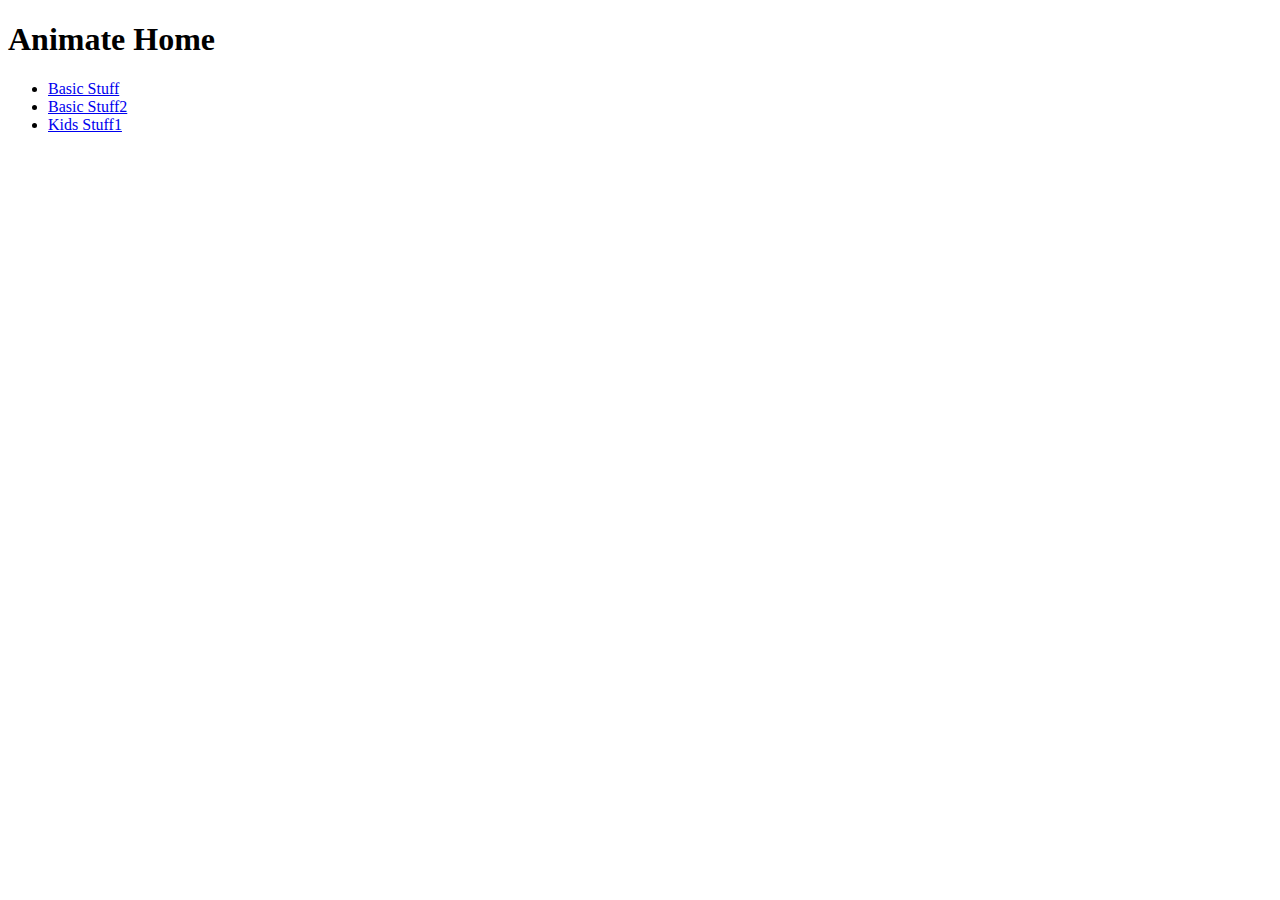
<file: index.html>
<!DOCTYPE html>
<html lang="en">
<head>
	<meta charset="UTF-8">
	<title>Home</title>
</head>
<body>
<h1>Animate Home</h1>
<ul>
	<li>
		<a href="Basic-stuff-1.html">Basic Stuff</a>
	</li>
	<li>
		<a href="Basic-stuff-2.html">Basic Stuff2</a>
	</li>
	<li>
		<a href="kid's%20-stuff-1.html">Kids Stuff1</a>
	</li>
</ul>
</body>
</html>
</file>
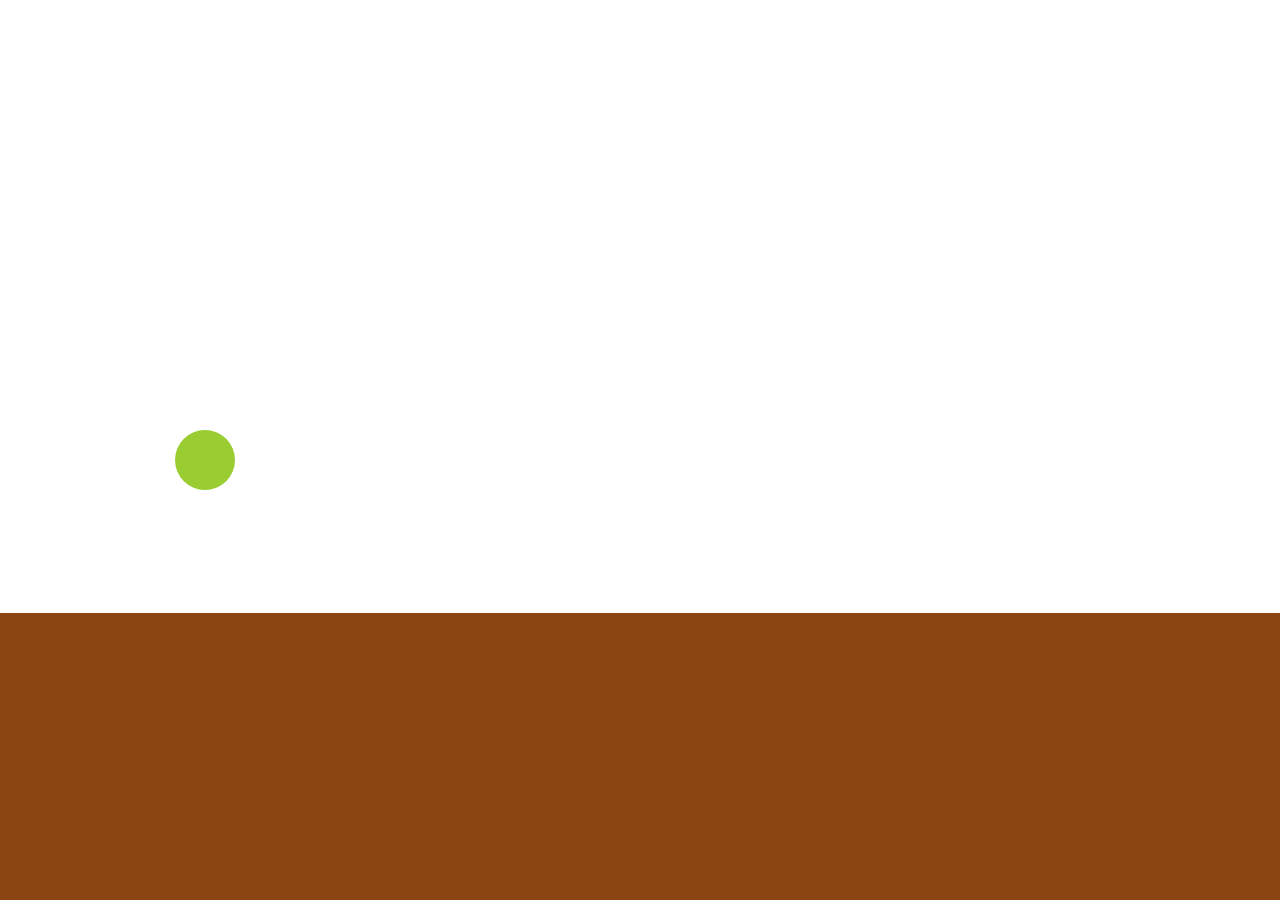
<file: Basic-stuff-1.html>
<!DOCTYPE html>
<html lang="en">
<head>
	<meta charset="UTF-8">
	<title>Title</title>
	<style>
		div{
			width: 60px;
			height: 60px;
			background-color: yellowgreen;
			position: absolute;
			border-radius: 100%;
		}
		#div2{
			width: 60px;
			height: 60px;
			background-color: indianred;
			position: absolute;
		}
		#div3{
			border-radius: 0;
			position: fixed;
			background-color: saddlebrown;
			width: auto;
			height: auto;
			left: 0;
			right: 0;
			bottom: 0;
			top: calc(50% + 163px);
			
			
		}
	</style>
</head>
<body>
<div></div>
<div id="div2"></div>
<div id="div3"></div>

<script src="js/basic1.js"></script>
</body>
</html>
</file>
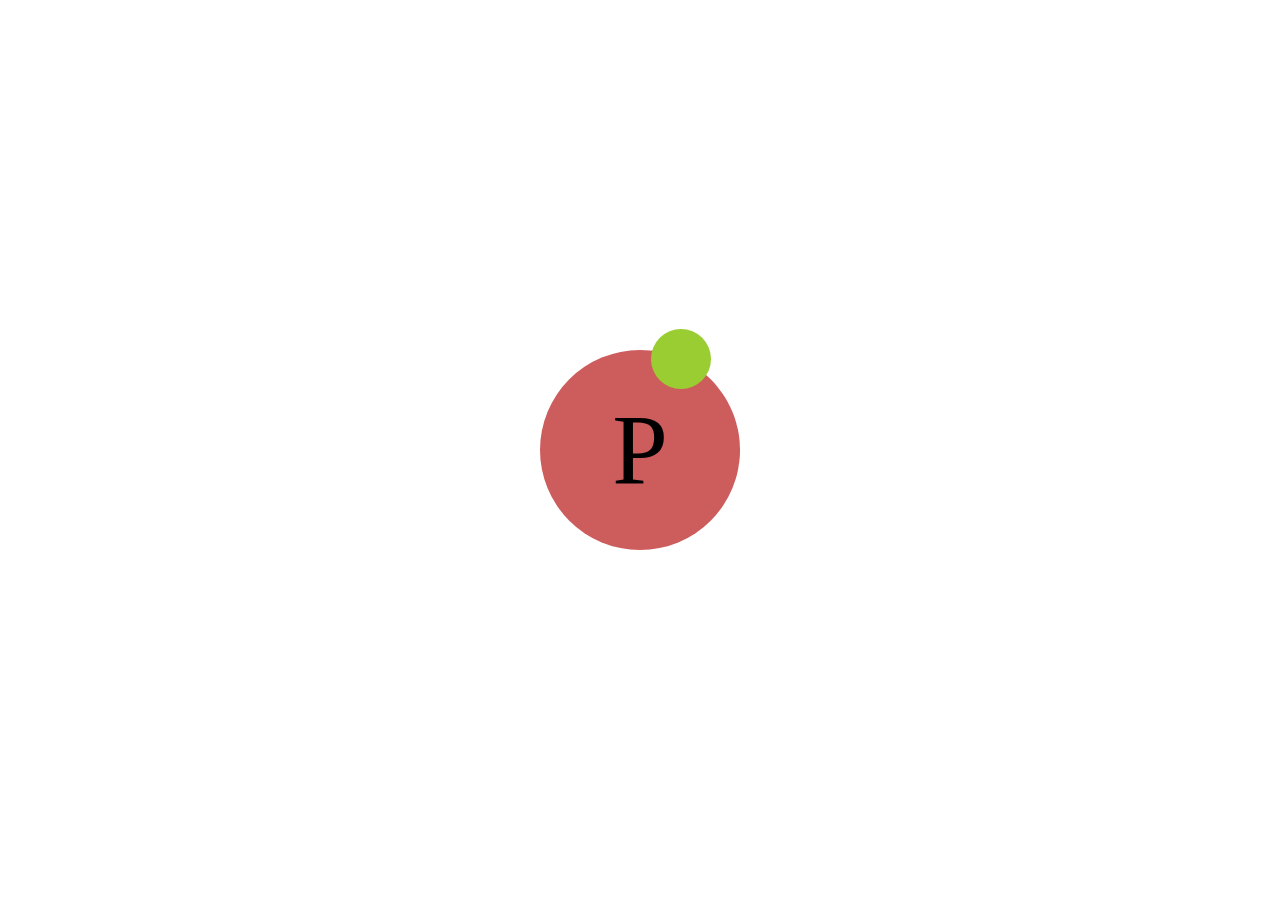
<file: Basic-stuff-2.html>
<!DOCTYPE html>
<html lang="en">
<head>
	<meta charset="UTF-8">
	<title>Title</title>
	<style>
		div{
			width: 60px;
			height: 60px;
			background-color: yellowgreen;
			position: absolute;
			border-radius: 100%;
			z-index: 2;
		}
		#div2{
			width: 200px;
			height: 200px;
			background-color: indianred;
			position: absolute;
			left: 0;
			right: 0;
			top: 0;
			bottom: 0;
			margin: auto;
			z-index: 1;
			text-align: center;
			line-height: 200px;
			font-size: 100px ;
		}
		/*#div3{*/
		/*	border-radius: 0;*/
		/*	position: fixed;*/
		/*	background-color: saddlebrown;*/
		/*	width: auto;*/
		/*	height: auto;*/
		/*	left: 0;*/
		/*	right: 0;*/
		/*	bottom: 0;*/
		/*	top: calc(50% + 163px);			*/
		/*}*/
	</style>
</head>
<body>
<div></div>
<div id="div2">P</div>
<!--<div id="div3"></div>-->

<script src="js/basic2.js"></script>
</body>
</html>
</file>
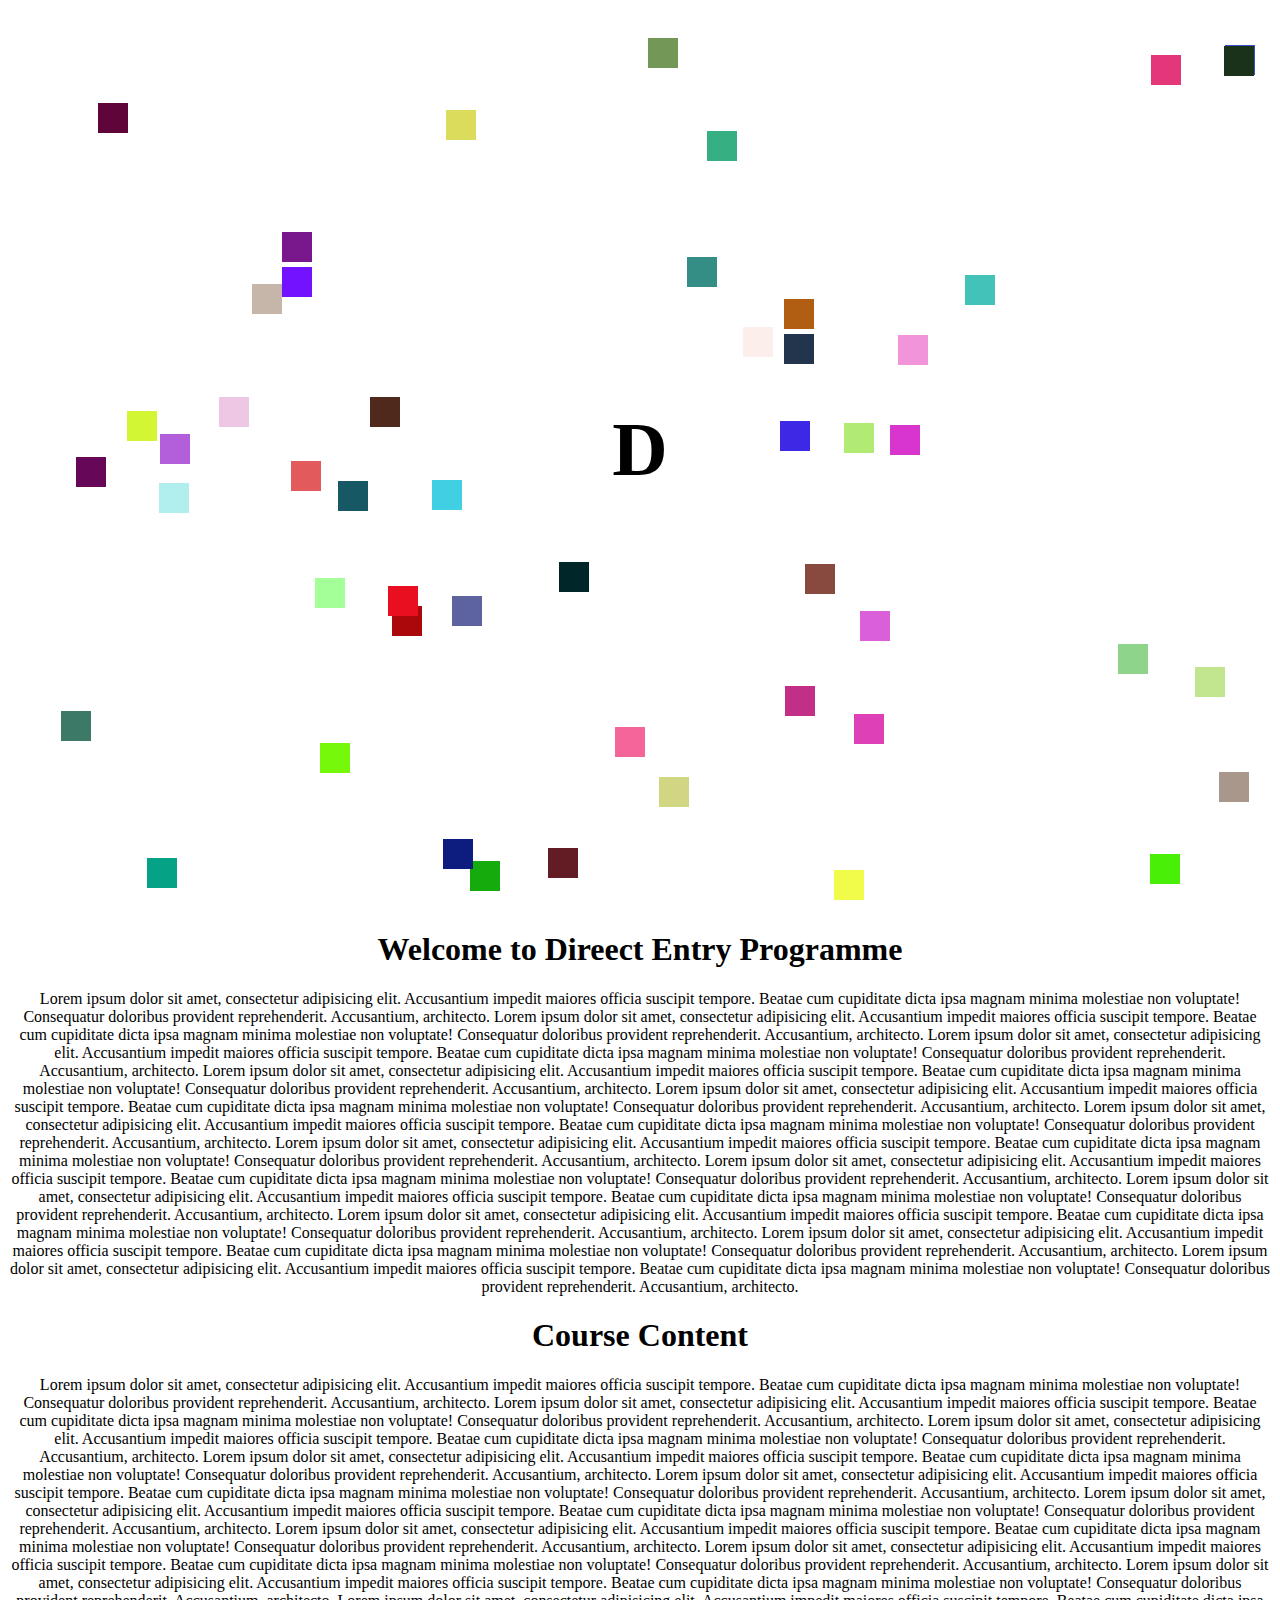
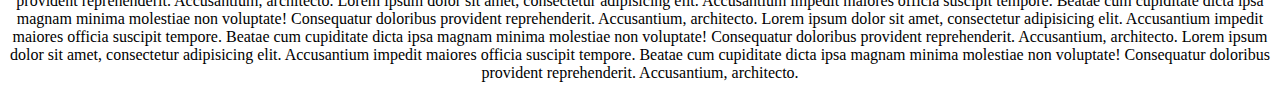
<file: kid's -stuff-1.html>
<!DOCTYPE html>
<html lang="en">
<head>
	<meta charset="UTF-8">
	<title>KIds</title>
	<link rel="stylesheet" href="css/style.css">
</head>
<body>
<div id="stage">
	<h1>Direct Entry Programme</h1>
	
</div>

<main>
<h1>Welcome to Direect Entry Programme</h1>
<p>
	Lorem ipsum dolor sit amet, consectetur adipisicing elit. Accusantium impedit maiores officia suscipit tempore. Beatae cum cupiditate dicta ipsa magnam minima molestiae non voluptate! Consequatur doloribus provident reprehenderit. Accusantium, architecto.
	Lorem ipsum dolor sit amet, consectetur adipisicing elit. Accusantium impedit maiores officia suscipit tempore. Beatae cum cupiditate dicta ipsa magnam minima molestiae non voluptate! Consequatur doloribus provident reprehenderit. Accusantium, architecto.
	Lorem ipsum dolor sit amet, consectetur adipisicing elit. Accusantium impedit maiores officia suscipit tempore. Beatae cum cupiditate dicta ipsa magnam minima molestiae non voluptate! Consequatur doloribus provident reprehenderit. Accusantium, architecto.
	Lorem ipsum dolor sit amet, consectetur adipisicing elit. Accusantium impedit maiores officia suscipit tempore. Beatae cum cupiditate dicta ipsa magnam minima molestiae non voluptate! Consequatur doloribus provident reprehenderit. Accusantium, architecto.
	Lorem ipsum dolor sit amet, consectetur adipisicing elit. Accusantium impedit maiores officia suscipit tempore. Beatae cum cupiditate dicta ipsa magnam minima molestiae non voluptate! Consequatur doloribus provident reprehenderit. Accusantium, architecto.
	Lorem ipsum dolor sit amet, consectetur adipisicing elit. Accusantium impedit maiores officia suscipit tempore. Beatae cum cupiditate dicta ipsa magnam minima molestiae non voluptate! Consequatur doloribus provident reprehenderit. Accusantium, architecto.
	Lorem ipsum dolor sit amet, consectetur adipisicing elit. Accusantium impedit maiores officia suscipit tempore. Beatae cum cupiditate dicta ipsa magnam minima molestiae non voluptate! Consequatur doloribus provident reprehenderit. Accusantium, architecto.
	Lorem ipsum dolor sit amet, consectetur adipisicing elit. Accusantium impedit maiores officia suscipit tempore. Beatae cum cupiditate dicta ipsa magnam minima molestiae non voluptate! Consequatur doloribus provident reprehenderit. Accusantium, architecto.
	Lorem ipsum dolor sit amet, consectetur adipisicing elit. Accusantium impedit maiores officia suscipit tempore. Beatae cum cupiditate dicta ipsa magnam minima molestiae non voluptate! Consequatur doloribus provident reprehenderit. Accusantium, architecto.
	Lorem ipsum dolor sit amet, consectetur adipisicing elit. Accusantium impedit maiores officia suscipit tempore. Beatae cum cupiditate dicta ipsa magnam minima molestiae non voluptate! Consequatur doloribus provident reprehenderit. Accusantium, architecto.
	Lorem ipsum dolor sit amet, consectetur adipisicing elit. Accusantium impedit maiores officia suscipit tempore. Beatae cum cupiditate dicta ipsa magnam minima molestiae non voluptate! Consequatur doloribus provident reprehenderit. Accusantium, architecto.
	Lorem ipsum dolor sit amet, consectetur adipisicing elit. Accusantium impedit maiores officia suscipit tempore. Beatae cum cupiditate dicta ipsa magnam minima molestiae non voluptate! Consequatur doloribus provident reprehenderit. Accusantium, architecto.
</p>

<h1>Course Content</h1>

<p>
	Lorem ipsum dolor sit amet, consectetur adipisicing elit. Accusantium impedit maiores officia suscipit tempore. Beatae cum cupiditate dicta ipsa magnam minima molestiae non voluptate! Consequatur doloribus provident reprehenderit. Accusantium, architecto.
	Lorem ipsum dolor sit amet, consectetur adipisicing elit. Accusantium impedit maiores officia suscipit tempore. Beatae cum cupiditate dicta ipsa magnam minima molestiae non voluptate! Consequatur doloribus provident reprehenderit. Accusantium, architecto.
	Lorem ipsum dolor sit amet, consectetur adipisicing elit. Accusantium impedit maiores officia suscipit tempore. Beatae cum cupiditate dicta ipsa magnam minima molestiae non voluptate! Consequatur doloribus provident reprehenderit. Accusantium, architecto.
	Lorem ipsum dolor sit amet, consectetur adipisicing elit. Accusantium impedit maiores officia suscipit tempore. Beatae cum cupiditate dicta ipsa magnam minima molestiae non voluptate! Consequatur doloribus provident reprehenderit. Accusantium, architecto.
	Lorem ipsum dolor sit amet, consectetur adipisicing elit. Accusantium impedit maiores officia suscipit tempore. Beatae cum cupiditate dicta ipsa magnam minima molestiae non voluptate! Consequatur doloribus provident reprehenderit. Accusantium, architecto.
	Lorem ipsum dolor sit amet, consectetur adipisicing elit. Accusantium impedit maiores officia suscipit tempore. Beatae cum cupiditate dicta ipsa magnam minima molestiae non voluptate! Consequatur doloribus provident reprehenderit. Accusantium, architecto.
	Lorem ipsum dolor sit amet, consectetur adipisicing elit. Accusantium impedit maiores officia suscipit tempore. Beatae cum cupiditate dicta ipsa magnam minima molestiae non voluptate! Consequatur doloribus provident reprehenderit. Accusantium, architecto.
	Lorem ipsum dolor sit amet, consectetur adipisicing elit. Accusantium impedit maiores officia suscipit tempore. Beatae cum cupiditate dicta ipsa magnam minima molestiae non voluptate! Consequatur doloribus provident reprehenderit. Accusantium, architecto.
	Lorem ipsum dolor sit amet, consectetur adipisicing elit. Accusantium impedit maiores officia suscipit tempore. Beatae cum cupiditate dicta ipsa magnam minima molestiae non voluptate! Consequatur doloribus provident reprehenderit. Accusantium, architecto.
	Lorem ipsum dolor sit amet, consectetur adipisicing elit. Accusantium impedit maiores officia suscipit tempore. Beatae cum cupiditate dicta ipsa magnam minima molestiae non voluptate! Consequatur doloribus provident reprehenderit. Accusantium, architecto.
	Lorem ipsum dolor sit amet, consectetur adipisicing elit. Accusantium impedit maiores officia suscipit tempore. Beatae cum cupiditate dicta ipsa magnam minima molestiae non voluptate! Consequatur doloribus provident reprehenderit. Accusantium, architecto.
	Lorem ipsum dolor sit amet, consectetur adipisicing elit. Accusantium impedit maiores officia suscipit tempore. Beatae cum cupiditate dicta ipsa magnam minima molestiae non voluptate! Consequatur doloribus provident reprehenderit. Accusantium, architecto.
</p>
</main>
<script src="js/kids-stuff1.js"></script>
</body>
</html>
</file>
<file: css/style.css>
body {
  margin: 0;
}

* {
  box-sizing: border-box;
}

#stage {
  height: 100vh;
  position: relative;
}
#stage h1 {
  position: absolute;
  left: 50%;
  top: 50%;
  transform: translate(-50%, -50%);
  font-size: 6vw;
  text-align: center;
  margin: 0;
  padding: 0;
}

.square {
  width: 30px;
  height: 30px;
  background-color: yellow;
  position: absolute;
  transition: all;
  transition-duration: 1000ms;
}

main {
  padding: 10px;
  text-align: center;
}

.caret {
  position: absolute;
  display: inline-block;
  margin-left: 5px;
  width: 30px;
  top: 0;
  bottom: 0;
  color: red;
  animation-name: caret-visibility;
  animation-iteration-count: infinite;
  animation-duration: 500ms;
}

@keyframes caret-visibility {
  0% {
    opacity: 0;
  }
  50% {
    opacity: 0.7;
    background-color: red;
  }
}

/*# sourceMappingURL=style.css.map */
</file>
